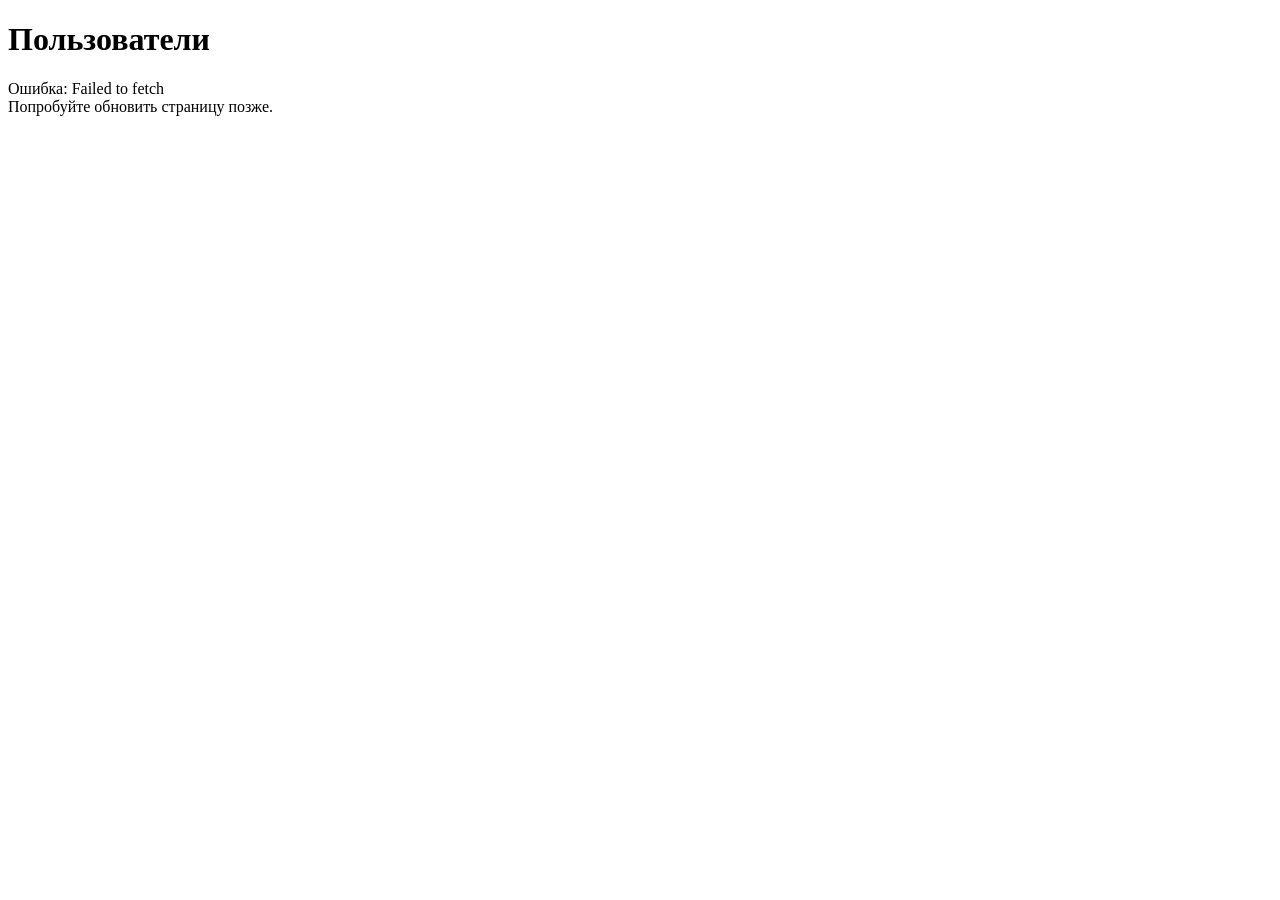
<file: fetch/index.html>
<!DOCTYPE html>
<html lang="ru">
<head>
    <meta charset="UTF-8">
    <meta name="viewport" content="width=device-width, initial-scale=1.0">
    <title>Пользователи</title>
    <style>

        .cards-container {
            display: grid;
            grid-template-columns: repeat(auto-fill, minmax(350px, 1fr));
            gap: 25px;
        }

        .card {
            background: white;
            border-radius: 10px;
            padding: 20px;
            box-shadow: 0 10px 30px rgba(0,0,0,0.2);
        }
    </style>
</head>
<body>
    <div class="container">
        <h1>Пользователи</h1>
        <div id="stats" class="stats"></div>
        <div id="cardsContainer" class="cards-container">
            <div class="loading">Загрузка пользователей...</div>
        </div>
    </div>

    <script src="script.js"></script>
</body>
</html>
</file>
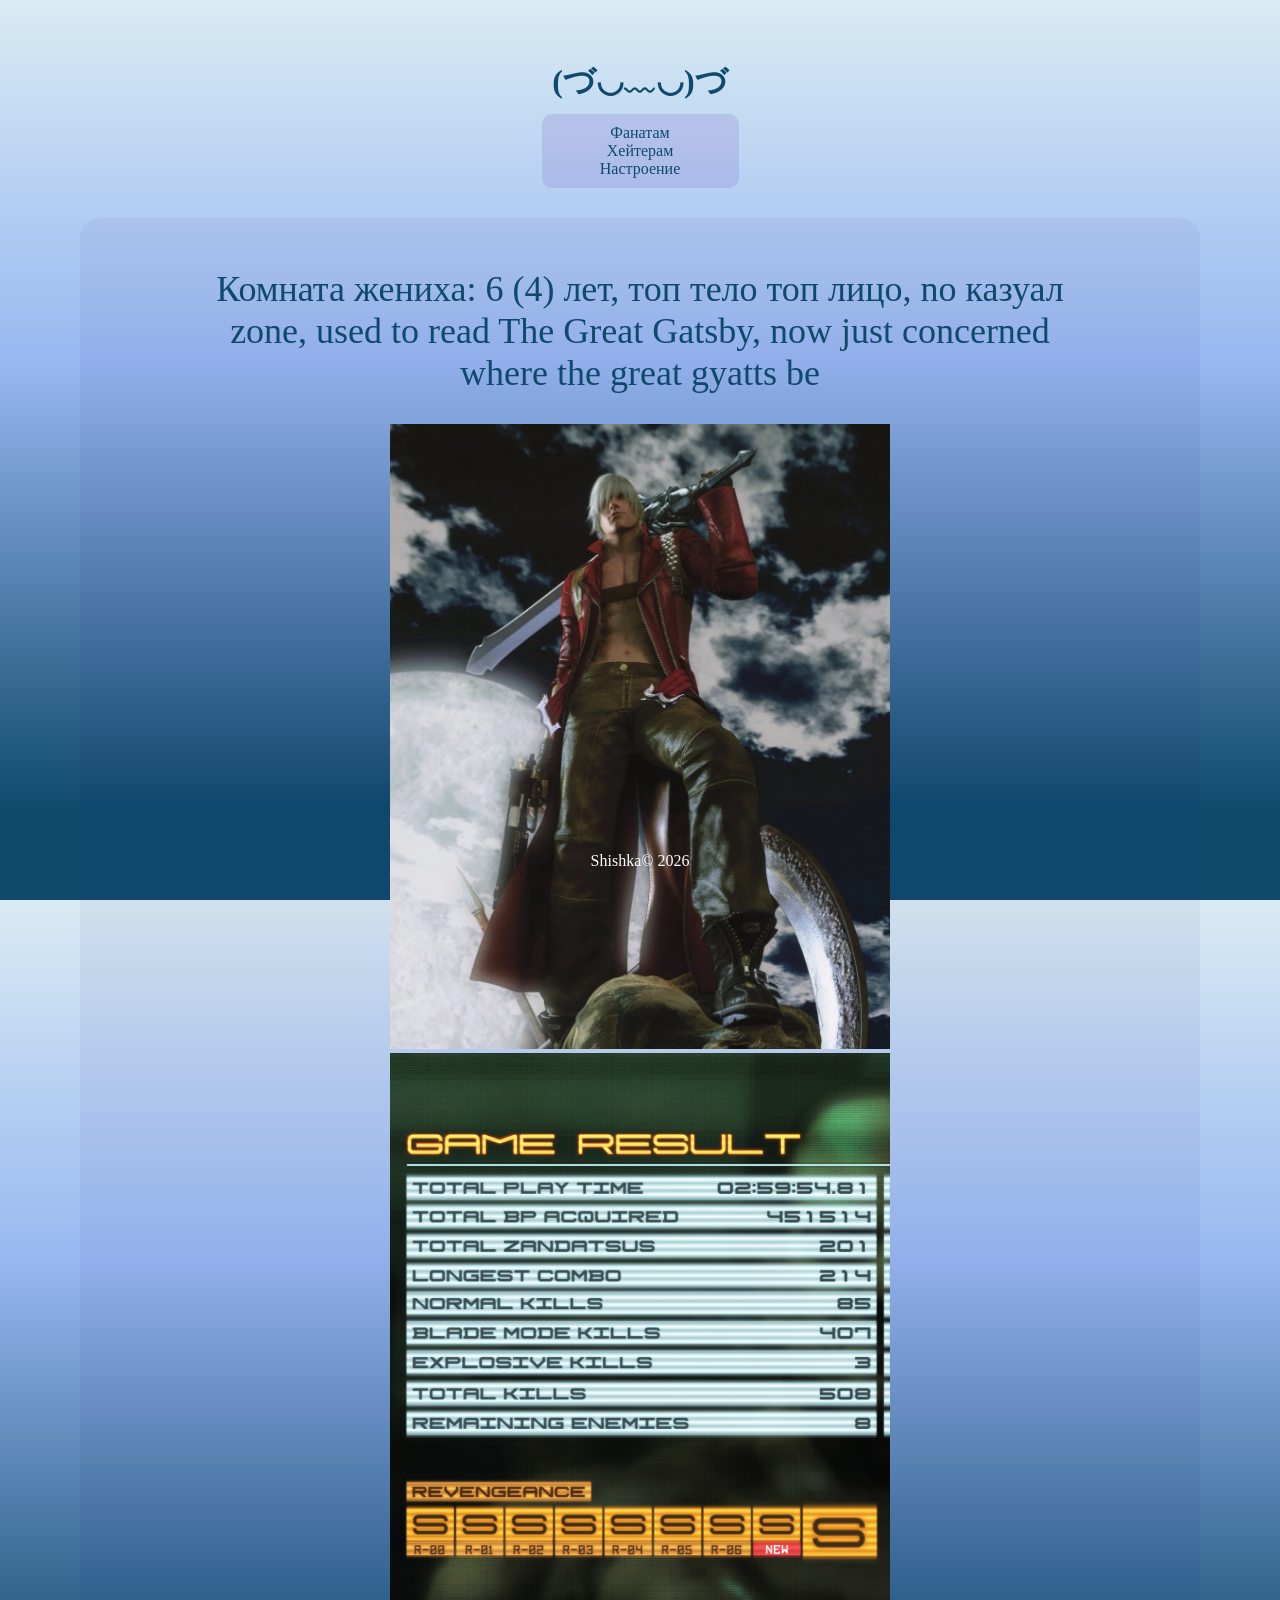
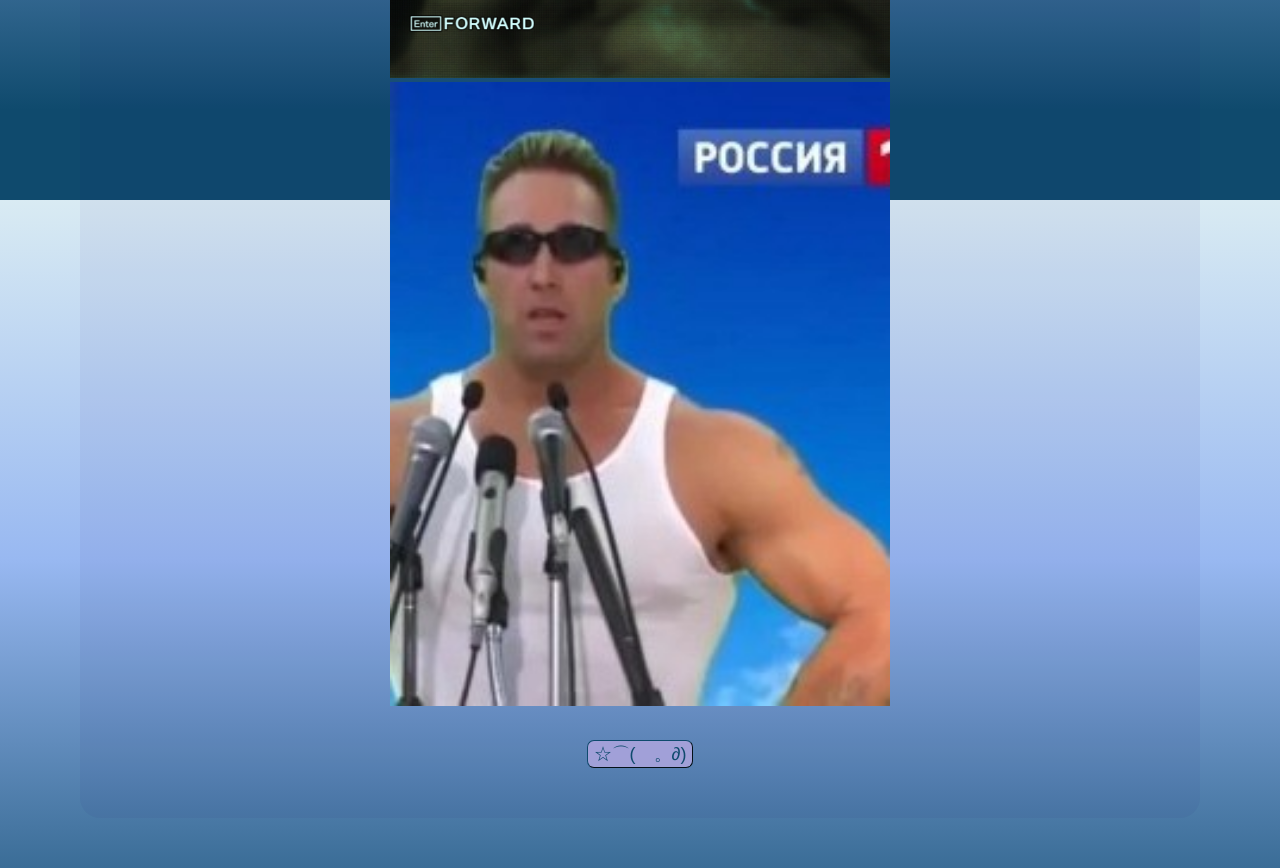
<file: дз1/index.html>
<!DOCTYPE html>
<html lang="en">
<head>
    <meta charset="UTF-8">
    <meta name="viewport" content="width=device-width, initial-scale=1.0">
    <title>Обо мне</title>
    <link rel="stylesheet" href="style.css">
</head>
<body>
    <header class="main-header">
        <h1>(づ◡﹏◡)づ</h1>

        <nav>
            <a href="https://www.youtube.com/watch?v=QD6KFF7ThSE&list=PLIdCi3P8HJ1Y1ADfNn9juZ1b-PifmP7UE&index=50&t=28s">Фанатам</a>
            <a href="https://www.youtube.com/watch?v=FBG5DgFlLJo">Хейтерам</a>
            <a href="https://youtu.be/QYsqMc1-G_s?si=UH1yIsXTML_0Oy1F">Настроение</a>
        </nav>
    </header>
    <main>
        <p class="main-text" style="font-size: 36px;">
            Комната жениха: 6 (4) лет, топ тело топ лицо, no казуал zone, used to read The Great Gatsby, now just concerned where the great gyatts be
        </p>

        <section class="images-container">
            <img src="./dantych.jpg" alt="тупа я">
            <img src="./hardcococococor.png" alt="на хардкорычах">
            <img src="./morning_motivational_speech.jpg" alt="ораторское искусство">
        </section>

        <button type="button" style="font-size: 18px;" onclick="openLink()">
            ☆⌒(ゝ。∂)
        </button>
        
        <script>
            function openLink() {
                window.open('https://steamcommunity.com/id/_sandevistan_/', '_self');
            }
        </script>
    </main>
    <footer class="main-footer">Shishka© 2026</footer>
</body>
</html>
</file>
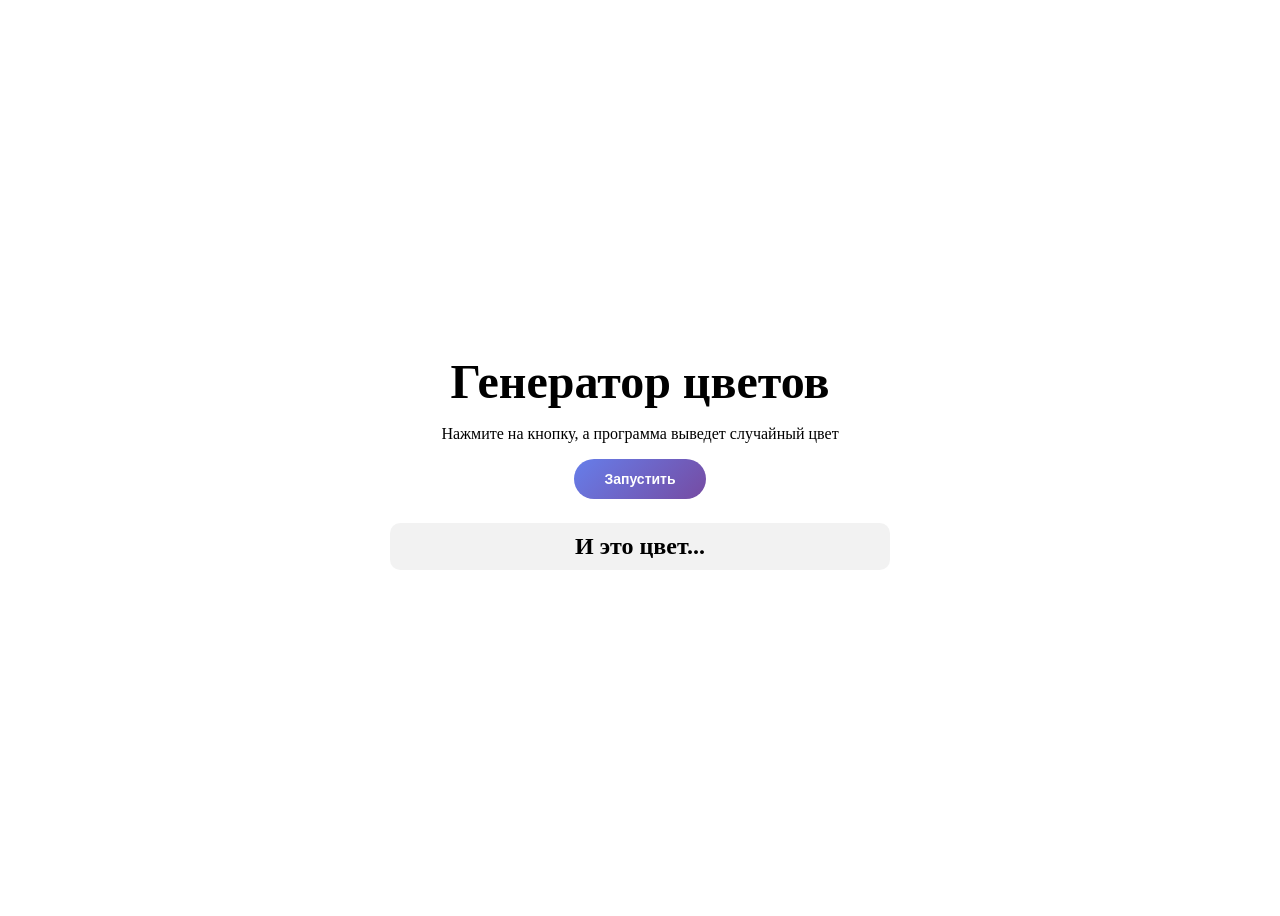
<file: дз4/index.html>
<!DOCTYPE html>
<html lang="en">
<head>
    <meta charset="UTF-8">
    <meta name="viewport" content="width=device-width, initial-scale=1.0">
    <title>Document</title>
    <link rel="stylesheet" href="style.css">
</head>
<body>
    <div class = "card"> 
        <h1>Генератор цветов</h1>
        <p>Нажмите на кнопку, а программа выведет случайный цвет</p>
        <button id = "btn">Запустить</button>
        <p id = "result">И это цвет...</p>
    </div>
    <script src = "script.js"></script>
</body>
</html>
</file>
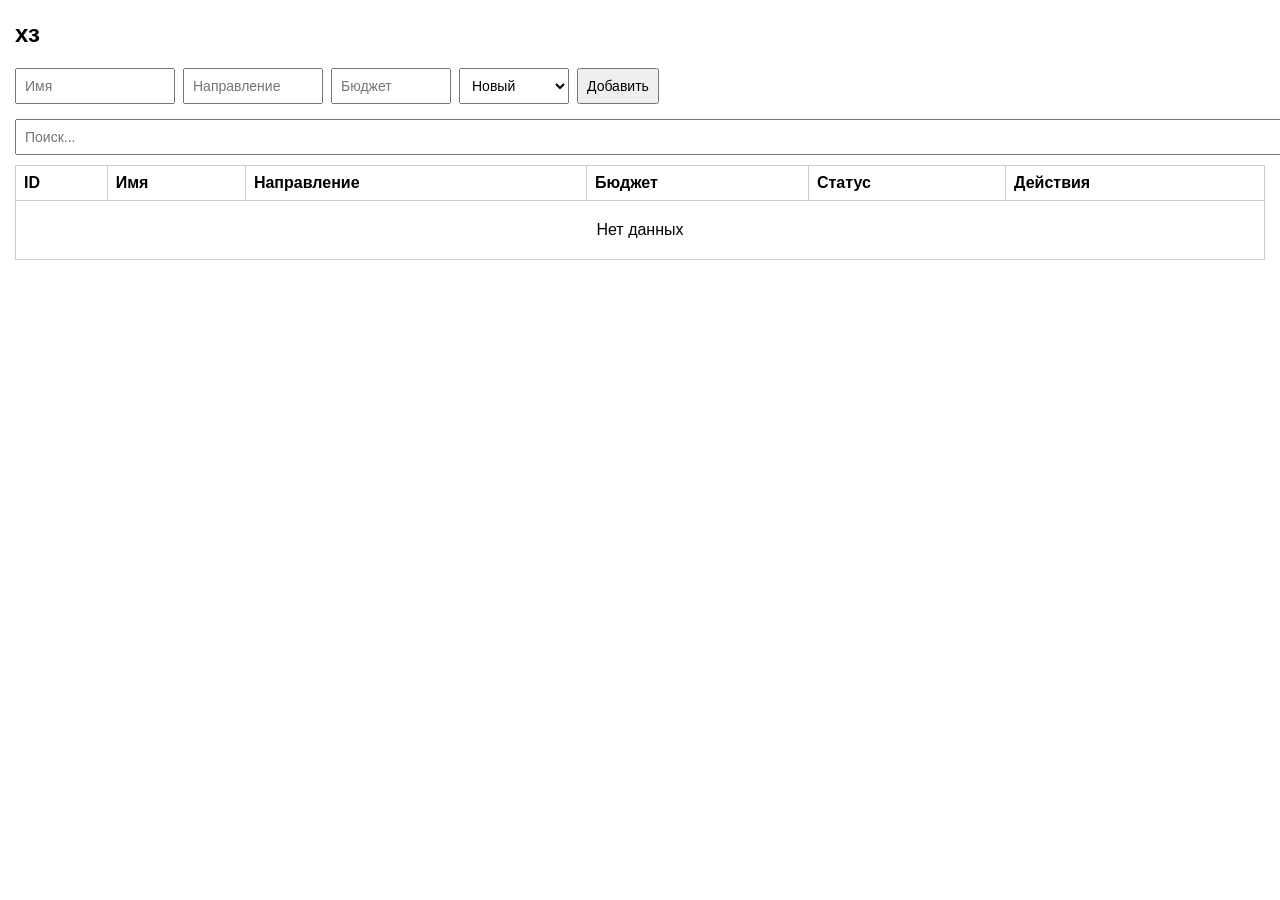
<file: дз6/index.html>
<!DOCTYPE html>
<html lang="ru">
<head>
  <meta charset="UTF-8">
  <title>CRM</title>
  <link rel="stylesheet" href="style.css">
</head>
<body>

<h2>хз</h2>

<form id="clientForm">
  <input type="hidden" id="editId">
  
  <input type="text" id="name" placeholder="Имя" style="width:140px;" required>
  <input type="text" id="course" placeholder="Направление" style="width:120px;" required>
  <input type="number" id="budget" placeholder="Бюджет" style="width:100px;" required>
  
  <select id="status" style="width:110px;">
    <option value="new">Новый</option>
    <option value="inWork">В работе</option>
    <option value="closed">Завершён</option>
  </select>
  
  <button type="submit" id="submitBtn">Добавить</button>
  <button type="button" id="cancelBtn" style="display:none;">Отмена</button>
</form>

<input type="text" id="searchInput" placeholder="Поиск..." style="width:100%; padding:8px; margin-bottom:10px;">

<table>
  <thead>
    <tr>
      <th>ID</th>
      <th>Имя</th>
      <th>Направление</th>
      <th>Бюджет</th>
      <th>Статус</th>
      <th>Действия</th>
    </tr>
  </thead>
  <tbody id="clientsTable"></tbody>
</table>

<script src="app.js"></script>
</body>
</html>
</file>
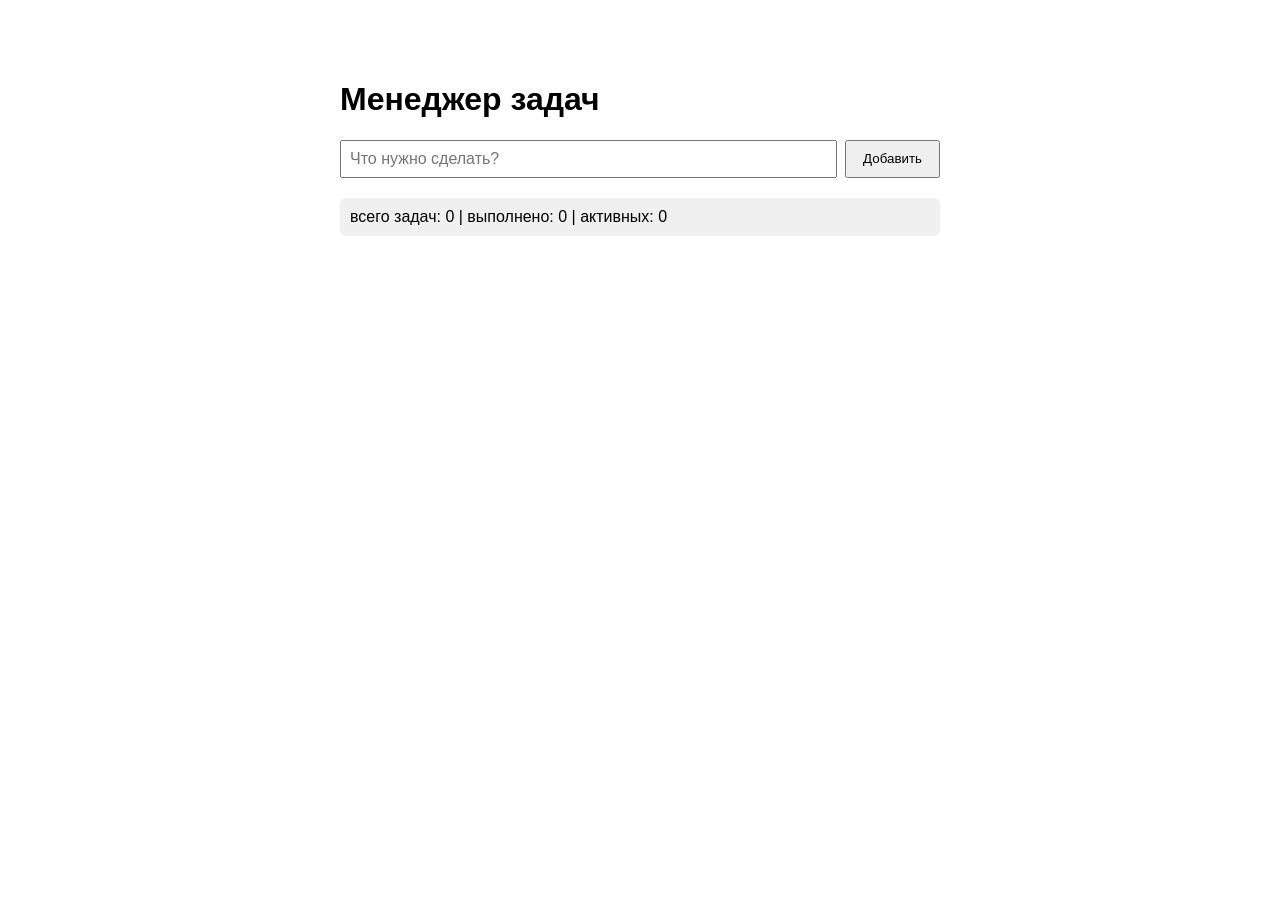
<file: дз7/index.html>
<!DOCTYPE html>
<html>
<head>
  <meta charset="UTF-8">
  <title>Менеджер задач</title>
  <style>
    body { font-family: sans-serif; max-width: 600px; margin: 40px auto; padding: 20px; }
    .input-row { display: flex; gap: 8px; margin-bottom: 20px; }
    input { flex: 1; padding: 8px; font-size: 16px; }
    button { padding: 8px 16px; cursor: pointer; }
    .task {
      padding: 12px; border: 1px solid #ddd; border-radius: 6px;
      margin-bottom: 8px; display: flex; align-items: center; gap: 12px;
    }
    .task.done { opacity: 0.5; text-decoration: line-through; }
    .task-text { flex: 1; cursor: pointer; }
    .stats { padding: 10px; background: #f0f0f0; border-radius: 6px; margin-bottom: 20px; }
  </style>
</head>
<body>
  <h1>Менеджер задач</h1>
 
  <div class="input-row">
    <input type="text" id="taskInput" placeholder="Что нужно сделать?">
    <button id="addBtn">Добавить</button>
  </div>
 
  <div class="stats" id="stats"></div>
  <div id="tasksList"></div>
 
  <script>
    function createTaskManager() {
        let tasks = [];return {
                addTask(text) {
                    const newTask = {
                        id: Date.now(),
                        text: text,
                        done: false
                    };
                    tasks.push(newTask);
                },
                
                removeTask(id) {
                    tasks = tasks.filter(task => task.id !== id);
                },
                
                toggleTask(id) {
                    tasks = tasks.map(task => {
                        if (task.id === id) {
                            return { ...task, done: !task.done };
                        }
                        return task;
                    });
                },

                getAll() {
                    return [...tasks];
                },

                getStats() {
                    const total = tasks.length;
                    const active = tasks.filter(task => !task.done).length;
                    const completed = tasks.filter(task => task.done).length;
                    return { total, active, completed };
                }
            };
        }

 
        const app = {
            manager: createTaskManager(),

            init() {
                this.addButton = document.getElementById('addBtn');
                this.taskInput = document.getElementById('taskInput');
                this.tasksList = document.getElementById('tasksList');
                this.statsDiv = document.getElementById('stats');

                this.addButton.addEventListener('click', () => {
                    this.addTaskHandler();
                });
                
                this.taskInput.addEventListener('keypress', (event) => {
                    if (event.key === 'Enter' || event.keyCode === 13) { // добавление через энтер
                        this.addTaskHandler();
                    }
                });
                
                this.loadFromLocalStorage();
                
                this.render();
            },
            
            addTaskHandler() {
                const taskText = this.taskInput.value.trim();
                
                if (taskText === '') {
                    alert('задача не может быть пустой'); //чтоб нельзя было ввести пустую задачу
                    return;
                }
                
                this.manager.addTask(taskText);
                
                this.taskInput.value = ''; //чтоб поле ввода сбрасывалось
                
                this.saveToLocalStorage();
                
                this.render();
            },
            
            render() {
                const tasks = this.manager.getAll();
                
                this.tasksList.innerHTML = '';

                tasks.forEach(task => {
                    const taskDiv = document.createElement('div');
                    taskDiv.className = 'task';
                    
                    if (task.done) {
                        taskDiv.classList.add('done');
                    }
                    
                    const checkbox = document.createElement('input');
                    checkbox.type = 'checkbox';
                    checkbox.checked = task.done;

                    checkbox.addEventListener('change', () => {
                        this.manager.toggleTask(task.id);
                        this.saveToLocalStorage();
                        this.render();
                    });
                    
                    const textSpan = document.createElement('span');
                    textSpan.className = 'task-text';
                    textSpan.textContent = task.text;
                    
                    textSpan.addEventListener('click', () => {
                        this.manager.toggleTask(task.id);
                        this.saveToLocalStorage();
                        this.render();
                    });
                    
                    const deleteBtn = document.createElement('button');
                    deleteBtn.textContent = 'удалить';
                    deleteBtn.style.background = '#ff4444';
                    deleteBtn.style.color = 'white';
                    deleteBtn.style.border = 'none';
                    deleteBtn.style.borderRadius = '4px';
                    deleteBtn.style.cursor = 'pointer';
                    deleteBtn.style.padding = '4px 8px';

                    deleteBtn.addEventListener('click', () => {
                        this.manager.removeTask(task.id);
                        this.saveToLocalStorage();
                        this.render();
                    });
                    
                    taskDiv.appendChild(checkbox);
                    taskDiv.appendChild(textSpan);
                    taskDiv.appendChild(deleteBtn);
                    
                    this.tasksList.appendChild(taskDiv);
                });
                
                this.updateStats();
            },

            updateStats() {
                const stats = this.manager.getStats();
                this.statsDiv.innerHTML = `
                    всего задач: ${stats.total} | 
                    выполнено: ${stats.completed} | 
                    активных: ${stats.active}
                `;
            },

            //локал сторэдж:
            
            saveToLocalStorage() {
                const tasks = this.manager.getAll();
                localStorage.setItem('tasks', JSON.stringify(tasks));
            },

            loadFromLocalStorage() {
                const savedTasks = localStorage.getItem('tasks');
                if (savedTasks) {
                    const tasks = JSON.parse(savedTasks);

                    tasks.forEach(task => {
                        this.manager.addTask(task.text);
                        if (task.done) {
                            const allTasks = this.manager.getAll();
                            const lastTask = allTasks[allTasks.length - 1];
                            this.manager.toggleTask(lastTask.id);
                        }
                    });
                }
            }
        };

        app.init();
  </script>
</body>
</html>
</file>
<file: дз1/style.css>
html {
    height: 100%;
    background: linear-gradient(180deg, #d9ebf3 0%, #98b8f1 40%, #0f4a6d 90%);
}

body {
    margin: 30px;
    padding: 20px;
}

h1 {
    width: 15%;
    margin: 0 auto;
    padding: 10px;
    text-align: center;
    color: #0f4a6d;
}

nav {
    width: 15%;
    margin: 0 auto;
    padding: 10px;
    text-align: center;
    background: rgba(108, 67, 185, 0.151);
    border-radius: 10px;
}

nav a {
    color: #0f4a6d;
    text-decoration: none;
    margin: 0 10px;
    padding: 5px 10px;
    transition: all 0.1s linear;
}

nav a:hover {
    color: #ffffff;
    background-color: #0f4a6d;
    border-radius: 7px;
    text-decoration: underline;
}

main {
    margin: 30px;
    padding: 20px;
    background: rgba(35, 0, 100, 0.048);
    border-radius: 20px;
}

.main-text {
    color: #0f4a6d;
    margin: 30px 100px;
    text-align: center;
}

.images-container {
    margin: 20px;
    text-align: center;
}

.images-container img {
    width: 500px;
    height: auto;
    margin: 0 30px;
    transition: all 0.1s linear;
}

.images-container img:hover {
    transform: scale(1.05);
    box-shadow: 0 8px 16px rgba(0,0,0,0.3);
}

button {
    display: block;
    color: #0f4a6d;
    background: rgba(179, 168, 226, 0.801);
    border-color: #0f4a6d;
    margin: 30px auto;
    border-width: 1px;
    border-radius: 7px;
    transition: all 0.1s linear;
}

button:hover {
    transform: scale(1.05);
    box-shadow: 0 2px 4px rgba(0,0,0,0.3);
}

.main-footer {
    position: absolute;
    bottom: 30px;
    left: 0;
    right: 0;
    text-align: center;
    color: #ffffff;
}
</file>
<file: дз4/style.css>
body {
    min-height: 100vh;
    display: flex;
    justify-content: center;
    align-items: center;
    transition: background-color 0.5s ease;
}

.card {
    background-color: rgb(255, 255, 255);
    border-radius: 20px;
    padding: 20px;
    text-align: center;
    width: 500px;
}

h1 {
    margin-bottom: 10px;
    font-size: 48px;
}

button {
    background: linear-gradient(135deg, #667eea 0%, #764ba2 100%);
    color: white;
    border: none;
    padding: 12px 30px;
    font-size: 14px;
    font-weight: bold;
    border-radius: 50px;
    transition: transform 0.2s ease, box-shadow 0.2s ease;
}

button:hover {
    transform: scale(1.2);
}

#result {
    font-size: 24px;
    font-weight: bold;
    padding: 10px;
    background-color: rgba(0, 0, 0, 0.05);
    border-radius: 10px;
    transition: color 0.3s ease;
}
</file>
<file: дз6/style.css>
body { font-family: Arial, sans-serif; margin: 15px; }
form { display: flex; gap: 8px; flex-wrap: wrap; margin-bottom: 15px; align-items: end; }
input, select, button { padding: 8px; font-size: 14px; }
table { width: 100%; border-collapse: collapse; }
th, td { border: 1px solid #ccc; padding: 8px; text-align: left; }
</file>
